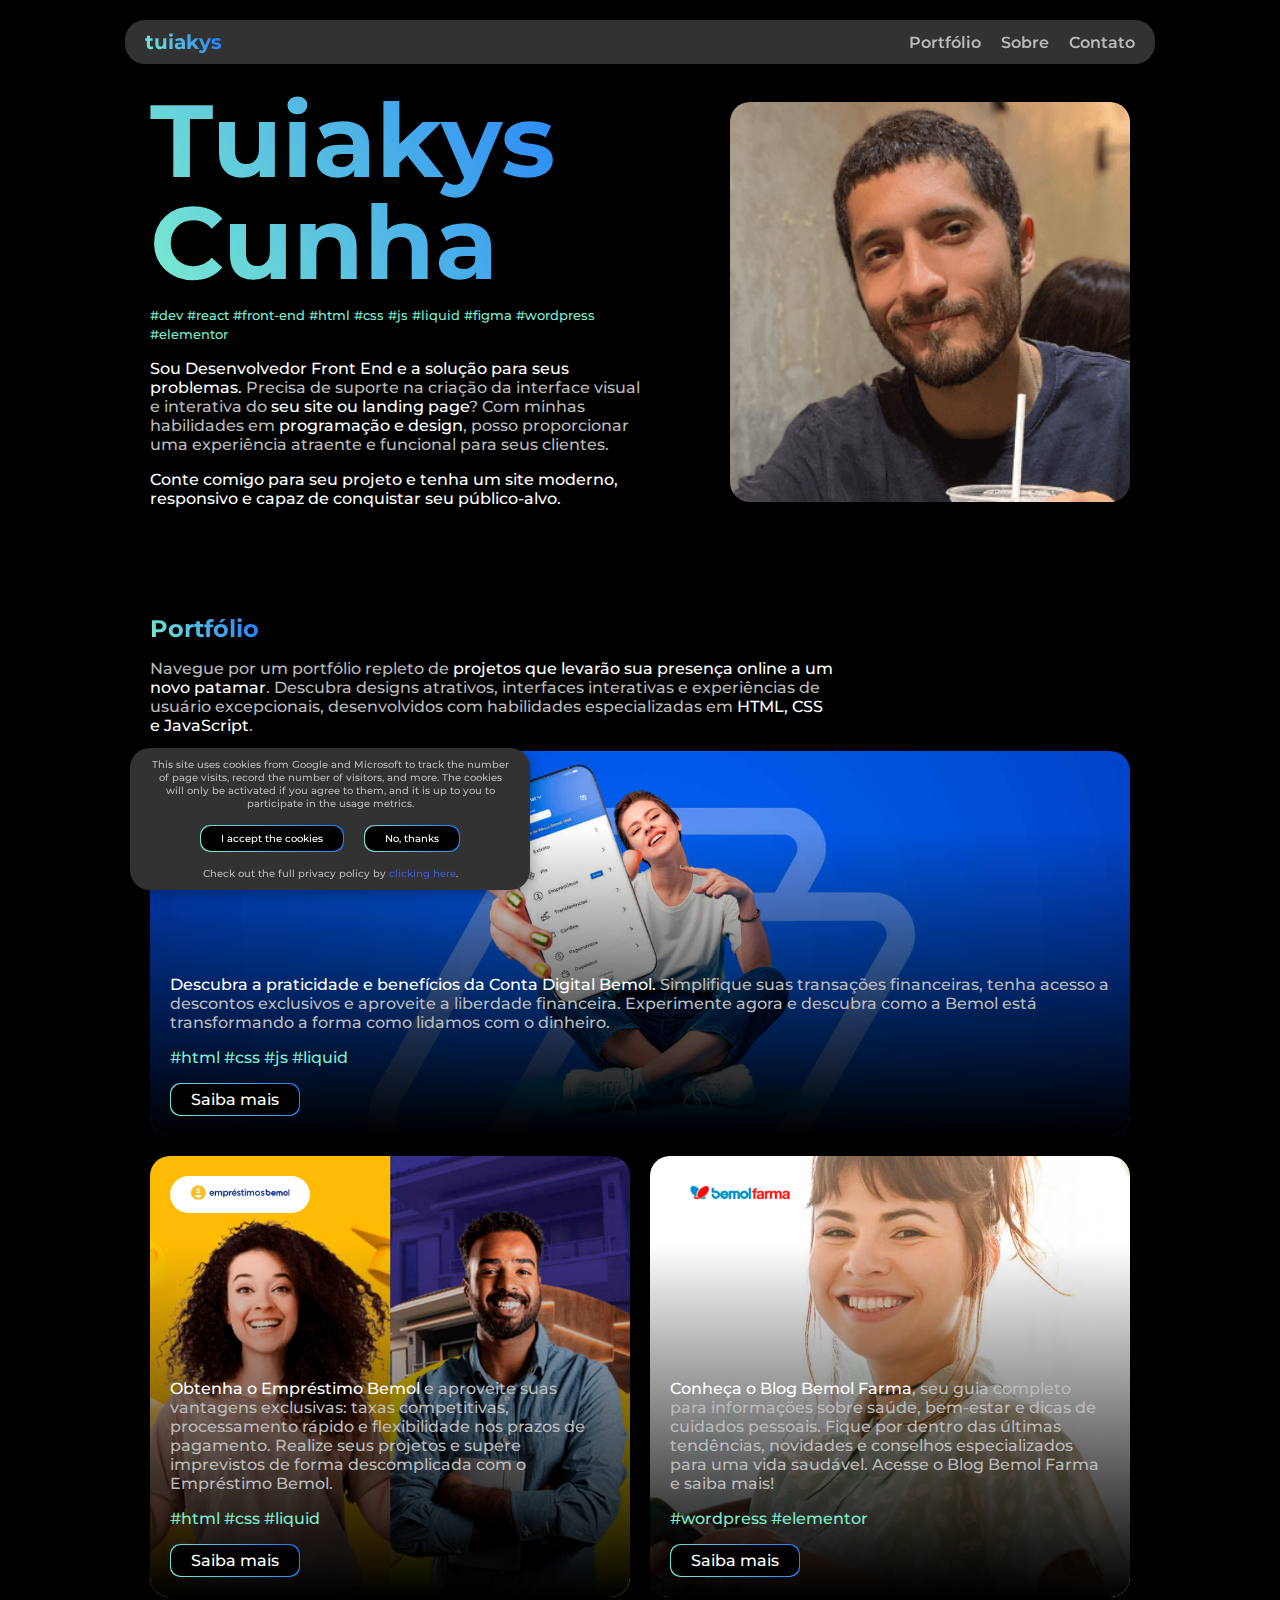
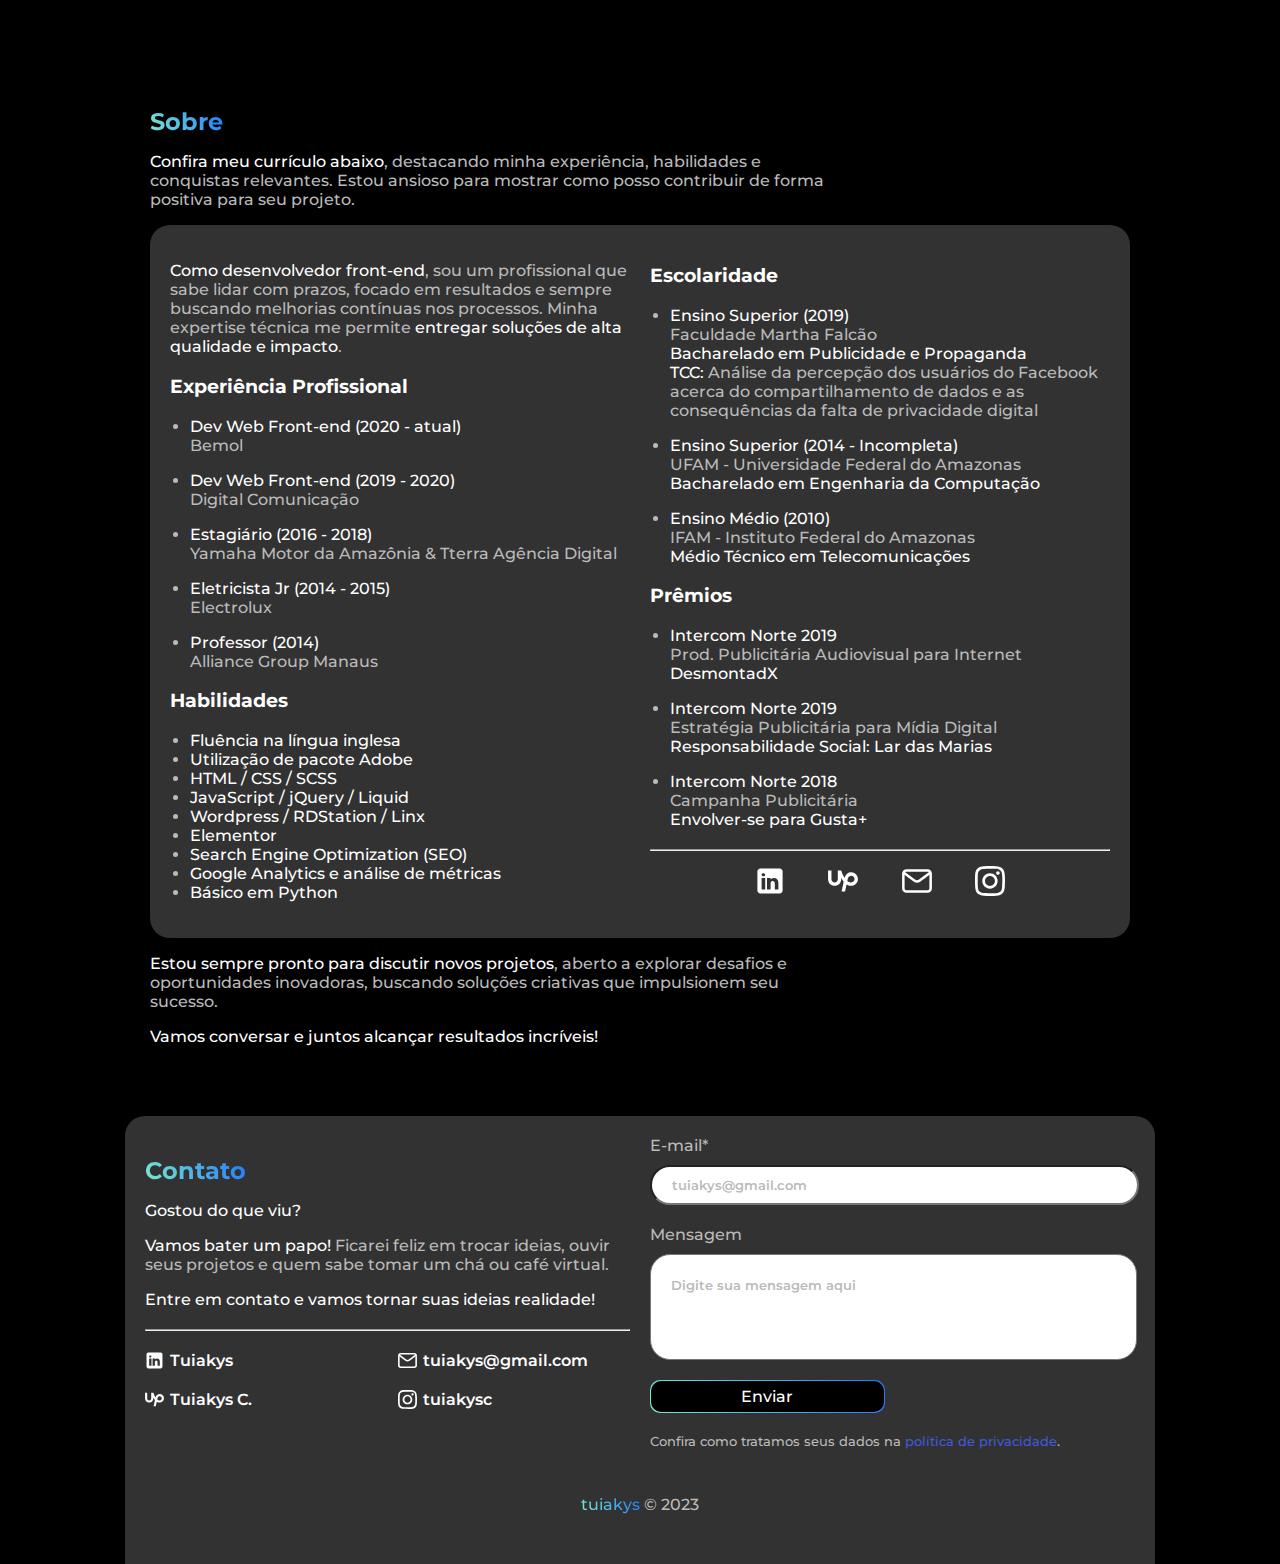
<file: index.html>
<!DOCTYPE html>
<html lang="pt-br">

    <head>
        <meta charset="UTF-8">
        <meta name="viewport" content="width=device-width, initial-scale=1.0">
        <link rel="icon" type="image/x-icon" href="./img/favicon-tc.ico">
        <title>Tuiakys Cunha | Home</title>
        <meta property="og:title" content="Tuiakys Cunha - Portfólio">
        <meta property="og:type" content="site">
        <meta property="og:description" content="Confira um pouco do meu trabalho como desenvolvedor front-end.">
        <link rel="stylesheet" href="./css/base.css">
        <link rel="stylesheet" href="./css/home.css">
        <script src="./js/gtm-setup.js"></script>
        <script src="./js/cookiesPopup.js" defer></script>
        <script src="./js/clearFormAndThanks.js"></script>
    </head>

    <body>
        <header>
            <nav>
                <a href="https://tuiakys.github.io/#">
                    <h1><span>tuiakys</span></h1>
                </a>
                <nav>
                    <ul>
                        <li><a href="https://tuiakys.github.io/#portfolio">Portfólio</a></li>
                        <li><a href="https://tuiakys.github.io/#about">Sobre</a></li>
                        <li><a href="#contact">Contato</a></li>
                    </ul>
                </nav>
                <div style="display: none;">
                    <img id="sunMode" src="./img/icon-sun.svg" alt="Clique para ativar o modo claro do site">
                    <img id="moonMode" class="currentMode" src="./img/icon-moon.svg"
                        alt="Clique para ativar o modo escuro do site">
                </div>
            </nav>
        </header>
        <main>
            <section id="hello">
                <div class="containerBio">
                    <article>
                        <h2>Tuiakys Cunha</h2>
                        <small class="texto-destaque">#dev #react #front-end #html #css #js #liquid #figma #wordpress
                            #elementor</small>
                        <p><strong>Sou Desenvolvedor Front End e a solução para seus problemas.</strong> Precisa de
                            suporte na criação da interface visual e interativa do <strong>seu site ou landing
                                page</strong>? Com minhas habilidades em <strong>programação e design</strong>, posso
                            proporcionar uma experiência atraente e funcional para seus clientes. </p>
                        <p><strong>Conte comigo para seu projeto e tenha um site moderno, responsivo e capaz de
                                conquistar seu público-alvo.</strong></p>
                    </article>
                    <img src="./img/img-destaque.png" alt="Uma foto minha sorrindo para a câmera">
                </div>
            </section>
            <section id="portfolio">
                <article>
                    <h2>Portfólio</h2>
                    <p>Navegue por um portfólio repleto de <strong>projetos que levarão sua presença online a um novo
                            patamar</strong>. Descubra designs atrativos, interfaces interativas e experiências de
                        usuário excepcionais, desenvolvidos com habilidades especializadas em <strong>HTML, CSS e
                            JavaScript</strong>. </p>
                </article>
                <div class="containerMainProjeto" id="contaBemol">
                    <div class="gradientEscuro">
                        <div class="marcaProjeto">
                            <img src="./img/logo-conta-bemol.png" alt="Logo da Conta Bemol">
                        </div>
                        <p>
                            <strong>Descubra a praticidade e benefícios da Conta Digital Bemol.</strong> Simplifique
                            suas transações financeiras, tenha acesso a descontos exclusivos e aproveite a liberdade
                            financeira. Experimente agora e descubra como a Bemol está transformando a forma como
                            lidamos com o dinheiro. </p>
                        <p class="texto-destaque">#html #css #js #liquid</p>
                        <a href="https://www.bemol.com.br/contabemol" target="_blank">
                            <div class="borderButtonGradient">
                                <div>
                                    <p>Saiba mais</p>
                                </div>
                            </div>
                        </a>
                    </div>
                </div>
                <div class="containerOutrosProjetos">
                    <div class="containerMainProjeto" id="emprestimosBemol">
                        <div class="gradientEscuro">
                            <div class="marcaProjeto">
                                <img src="./img/logo-emprestimos-bemol.jpg" alt="Logo da Emprestimos Bemol">
                            </div>
                            <p>
                                <strong>Obtenha o Empréstimo Bemol</strong> e aproveite suas vantagens exclusivas: taxas
                                competitivas, processamento rápido e flexibilidade nos prazos de pagamento. Realize seus
                                projetos e supere imprevistos de forma descomplicada com o Empréstimo Bemol. </p>
                            <p class="texto-destaque">#html #css #liquid</p>
                            <a href="https://www.bemol.com.br/emprestimos" target="_blank">
                                <div class="borderButtonGradient">
                                    <div>
                                        <p>Saiba mais</p>
                                    </div>
                                </div>
                            </a>
                        </div>
                    </div>
                    <div class="containerMainProjeto" id="blogBemolFarma">
                        <div class="gradientEscuro">
                            <div class="marcaProjeto">
                                <img src="./img/logo-bemol-farma.jpg" alt="Logo da Conta Bemol">
                            </div>
                            <p>
                                <strong>Conheça o Blog Bemol Farma</strong>, seu guia completo para informações sobre
                                saúde, bem-estar e dicas de cuidados pessoais. Fique por dentro das últimas tendências,
                                novidades e conselhos especializados para uma vida saudável. Acesse o Blog Bemol Farma e
                                saiba mais!</p>
                            <p class="texto-destaque">#wordpress #elementor</p>
                            <a href="https://blog.bemolfarma.com.br/" target="_blank">
                                <div class="borderButtonGradient">
                                    <div>
                                        <p>Saiba mais</p>
                                    </div>
                                </div>
                            </a>
                        </div>
                    </div>
                </div>
                <div class="containerElementor" style="display: none;">
                    <div class="elementorWordPress">
                        <img src="./img/logo-elementor.svg" alt="Logo do Plugin Elementor">
                        <p>+</p>
                        <img src="./img/logo-wordpress.svg" alt="Logo do WordPress">
                    </div>
                    <article>
                        <p>Confira páginas criadas utilizando apenas o <strong>Elementor + WordPress</strong>,
                            apresentando <strong>designs únicos e envolventes</strong>. Explore o potencial dessa
                            poderosa combinação e descubra como posso transformar suas ideias em experiências digitais
                            impressionantes.</p>
                    </article>
                    <a href="/elementor">
                        <p>Confira aqui</p>
                    </a>
                </div>
            </section>
            <section id="about">
                <article>
                    <h2>Sobre</h2>
                    <p><strong>Confira meu currículo abaixo</strong>, destacando minha experiência, habilidades e
                        conquistas relevantes. Estou ansioso para mostrar como posso contribuir de forma positiva para
                        seu projeto. </p>
                </article>
                <div class="containerInformacoes">
                    <div>
                        <p><strong>Como desenvolvedor front-end</strong>, sou um profissional que sabe lidar com prazos,
                            focado em resultados e sempre buscando melhorias contínuas nos processos. Minha expertise
                            técnica me permite <strong>entregar soluções de alta qualidade e impacto</strong>.</p>
                        <h3>Experiência Profissional</h3>
                        <ul>
                            <li>
                                <p><strong>Dev Web Front-end (2020 - atual)</strong><br>Bemol</p>
                            </li>
                            <li>
                                <p><strong>Dev Web Front-end (2019 - 2020)</strong><br>Digital Comunicação</p>
                            </li>
                            <li>
                                <p><strong>Estagiário (2016 - 2018)</strong><br>Yamaha Motor da Amazônia &amp; Tterra
                                    Agência Digital</p>
                            </li>
                            <li>
                                <p><strong>Eletricista Jr (2014 - 2015)</strong><br>Electrolux</p>
                            </li>
                            <li>
                                <p><strong>Professor (2014)</strong><br>Alliance Group Manaus</p>
                            </li>
                        </ul>
                        <h3>Habilidades</h3>
                        <ul>
                            <li><strong>Fluência na língua inglesa</strong></li>
                            <li><strong>Utilização de pacote Adobe</strong></li>
                            <li><strong>HTML / CSS / SCSS</strong></li>
                            <li><strong>JavaScript / jQuery / Liquid</strong></li>
                            <li><strong>Wordpress / RDStation / Linx</strong></li>
                            <li><strong>Elementor</strong></li>
                            <li><strong>Search Engine Optimization (SEO)</strong></li>
                            <li><strong>Google Analytics e análise de métricas</strong></li>
                            <li><strong>Básico em Python</strong></li>
                        </ul>
                    </div>
                    <div>
                        <h3>Escolaridade</h3>
                        <ul>
                            <li>
                                <p>
                                    <strong>Ensino Superior (2019)</strong><br> Faculdade Martha Falcão<br>
                                    <strong>Bacharelado em Publicidade e Propaganda</strong><br>
                                    <strong>TCC:</strong> Análise da percepção dos usuários do Facebook acerca do
                                    compartilhamento de dados e as consequências da falta de privacidade digital </p>
                            </li>
                            <li>
                                <p>
                                    <strong>Ensino Superior (2014 - Incompleta)</strong><br> UFAM - Universidade Federal
                                    do Amazonas<br> <strong>Bacharelado em Engenharia da Computação</strong> </p>
                            </li>
                            <li>
                                <p>
                                    <strong>Ensino Médio (2010)</strong><br> IFAM - Instituto Federal do Amazonas<br>
                                    <strong>Médio Técnico em Telecomunicações</strong> </p>
                            </li>
                        </ul>
                        <h3>Prêmios</h3>
                        <ul>
                            <li>
                                <p>
                                    <strong>Intercom Norte 2019</strong><br> Prod. Publicitária Audiovisual para
                                    Internet<br>
                                    <strong>DesmontadX</strong>
                                </p>
                            </li>
                            <li>
                                <p>
                                    <strong>Intercom Norte 2019</strong><br> Estratégia Publicitária para Mídia
                                    Digital<br>
                                    <strong>Responsabilidade Social: Lar das Marias</strong>
                                </p>
                            </li>
                            <li>
                                <p>
                                    <strong>Intercom Norte 2018</strong><br> Campanha Publicitária<br>
                                    <strong>Envolver-se para Gusta+</strong>
                                </p>
                            </li>
                        </ul>
                        <hr>
                        <div class="containerSocial">
                            <a href="https://www.linkedin.com/in/tuiakys/" target="_blank" rel="noopener noreferrer"
                                class="icon-linkedin" title="Link LinkedIn"></a>
                            <a href="https://www.upwork.com/freelancers/~01e1e9bf94cf20c35f" target="_blank"
                                rel="noopener noreferrer" class="icon-upwork" title="Link UpWork"></a>
                            <a href="mailto:tuiakys@gmail.com" target="_blank" rel="noopener noreferrer"
                                class="icon-email" title="Link para envio de e-mail"></a>
                            <a href="https://www.instagram.com/tuiakysc/" target="_blank" rel="noopener noreferrer"
                                class="icon-instagram" title="Link Instagram"></a>
                        </div>
                    </div>
                </div>
                <article>
                    <p><strong>Estou sempre pronto para discutir novos projetos</strong>, aberto a explorar desafios e
                        oportunidades inovadoras, buscando soluções criativas que impulsionem seu sucesso.</p>
                    <p><strong>Vamos conversar e juntos alcançar resultados incríveis!</strong></p>
                </article>
            </section>
        </main>
        <footer id="contact">
            <div>
                <article>
                    <h2>Contato</h2>
                    <p><strong>Gostou do que viu?</strong></p>
                    <p><strong>Vamos bater um papo!</strong> Ficarei feliz em trocar ideias, ouvir seus projetos e quem
                        sabe tomar um chá ou café virtual. </p>
                    <p><strong>Entre em contato e vamos tornar suas ideias realidade!</strong></p>
                </article>
                <hr>
                <div class="containerSocial">
                    <div>
                        <a href="https://www.linkedin.com/in/tuiakys/" target="_blank" rel="noopener noreferrer"
                            class="icon-linkedin" title="Link LinkedIn">Tuiakys</a>
                        <a href="https://www.upwork.com/freelancers/~01e1e9bf94cf20c35f" target="_blank"
                            rel="noopener noreferrer" class="icon-upwork" title="Link UpWork">Tuiakys C.</a>
                    </div>
                    <div>
                        <a href="mailto:tuiakys@gmail.com" target="_blank" rel="noopener noreferrer" class="icon-email"
                            title="Link E-mail">tuiakys@gmail.com</a>
                        <a href="https://www.instagram.com/tuiakysc/" target="_blank" rel="noopener noreferrer"
                            class="icon-instagram" title="Link Instagram">tuiakysc</a>
                    </div>
                </div>
            </div>
            <div>
                <form
                    action="https://docs.google.com/forms/u/0/d/e/1FAIpQLSfRZX0ypAi4vlwnHXS4TnO5-2xkRYdw-doD2JNFKh5JSRES3A/formResponse"
                    method="post" target="noRedirectFrame" id="formContato" onsubmit="return clearFormAndThanks();">
                    <iframe name="noRedirectFrame" id="noRedirectFrame" style="display: none;"></iframe>
                    <label for="formEmail">E-mail*</label>
                    <input type="email" name="entry.1570356050" id="formEmail" placeholder="tuiakys@gmail.com" required>
                    <label for="formText">Mensagem</label>
                    <textarea name="entry.193375948" id="formText" rows="3"
                        placeholder="Digite sua mensagem aqui"></textarea>
                    <div class="buttonGradientSubmit">
                        <button type="submit">Enviar</button>
                    </div>
                </form>
                <small>Confira como tratamos seus dados na <a
                        href="https://tuiakys.github.io/privacy-policy.html">política de privacidade</a>.</small>
                <h3 id="hiddenMessage">Obrigado pela mensagem!<br>Em breve entrarei em contato.</h3>
            </div>
            <p><span class="textGradient">tuiakys</span> © 2023</p>
        </footer>
    </body>

</html>
</file>
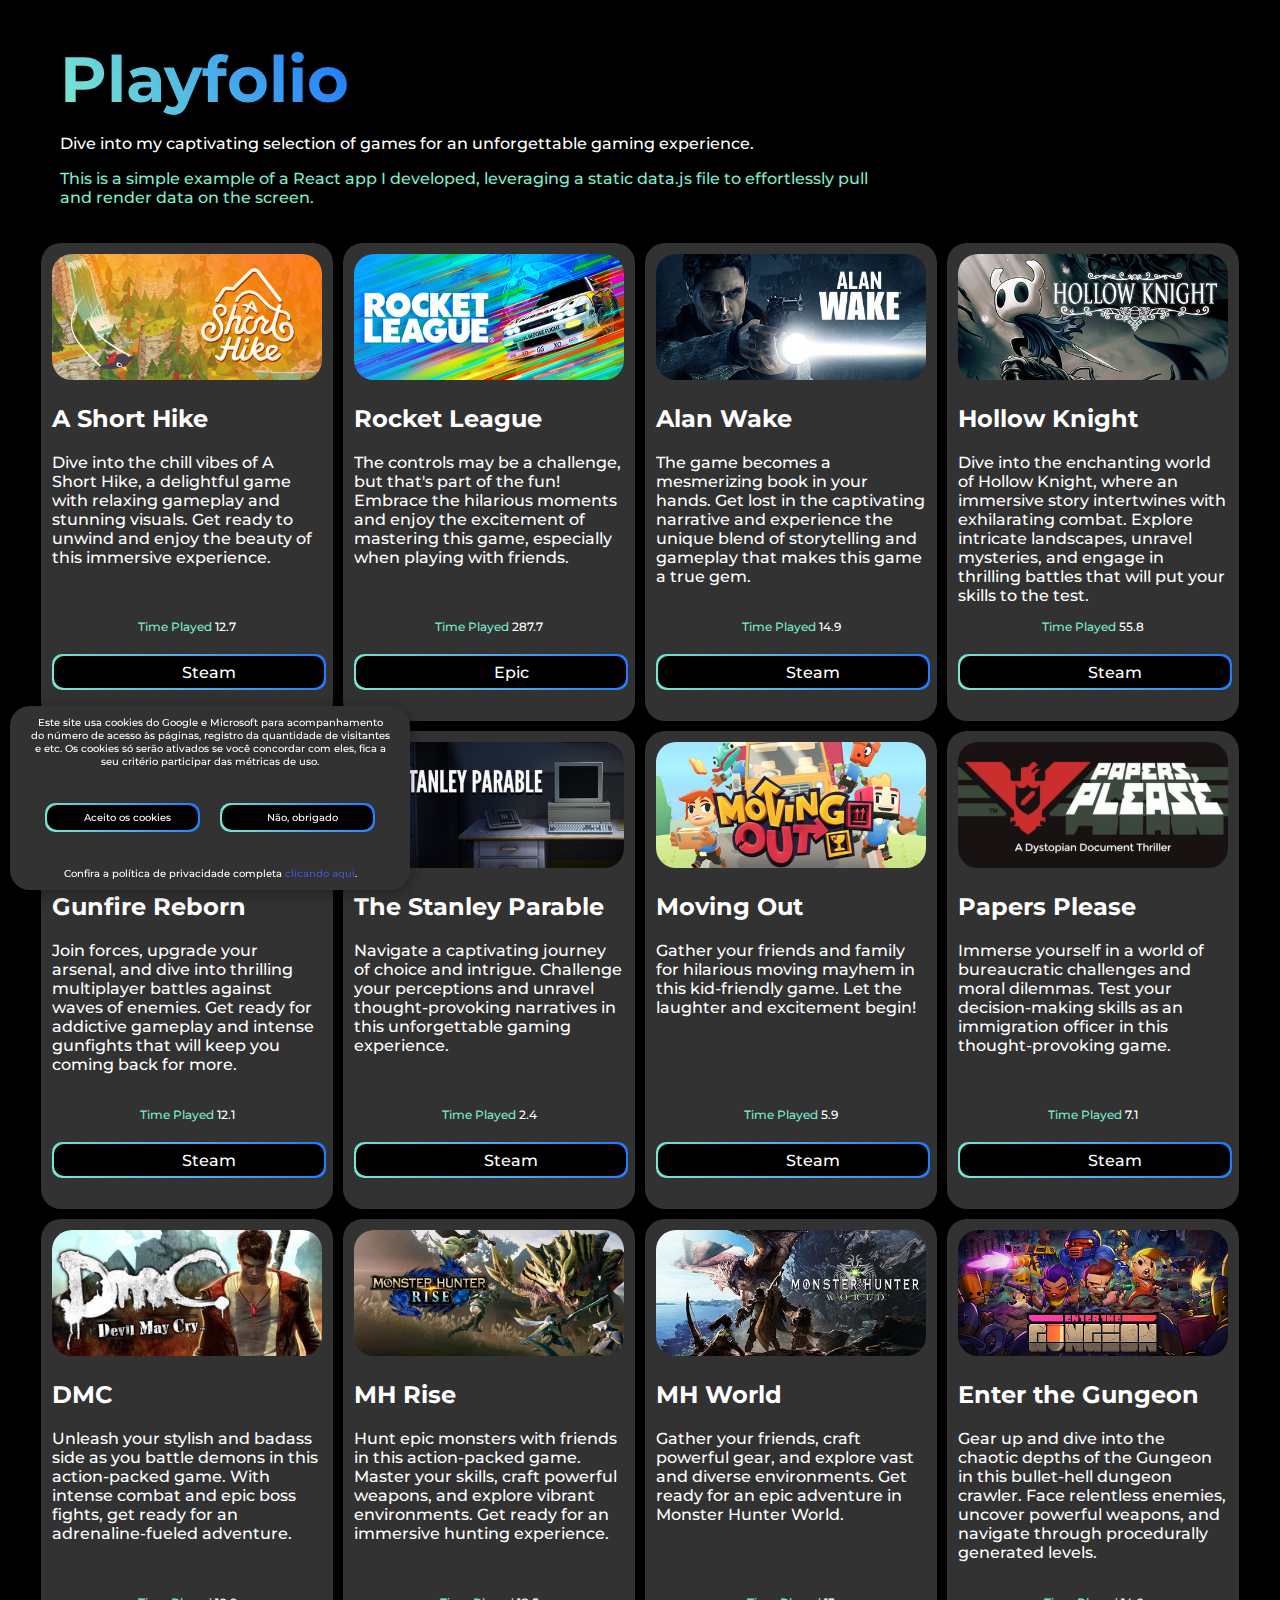
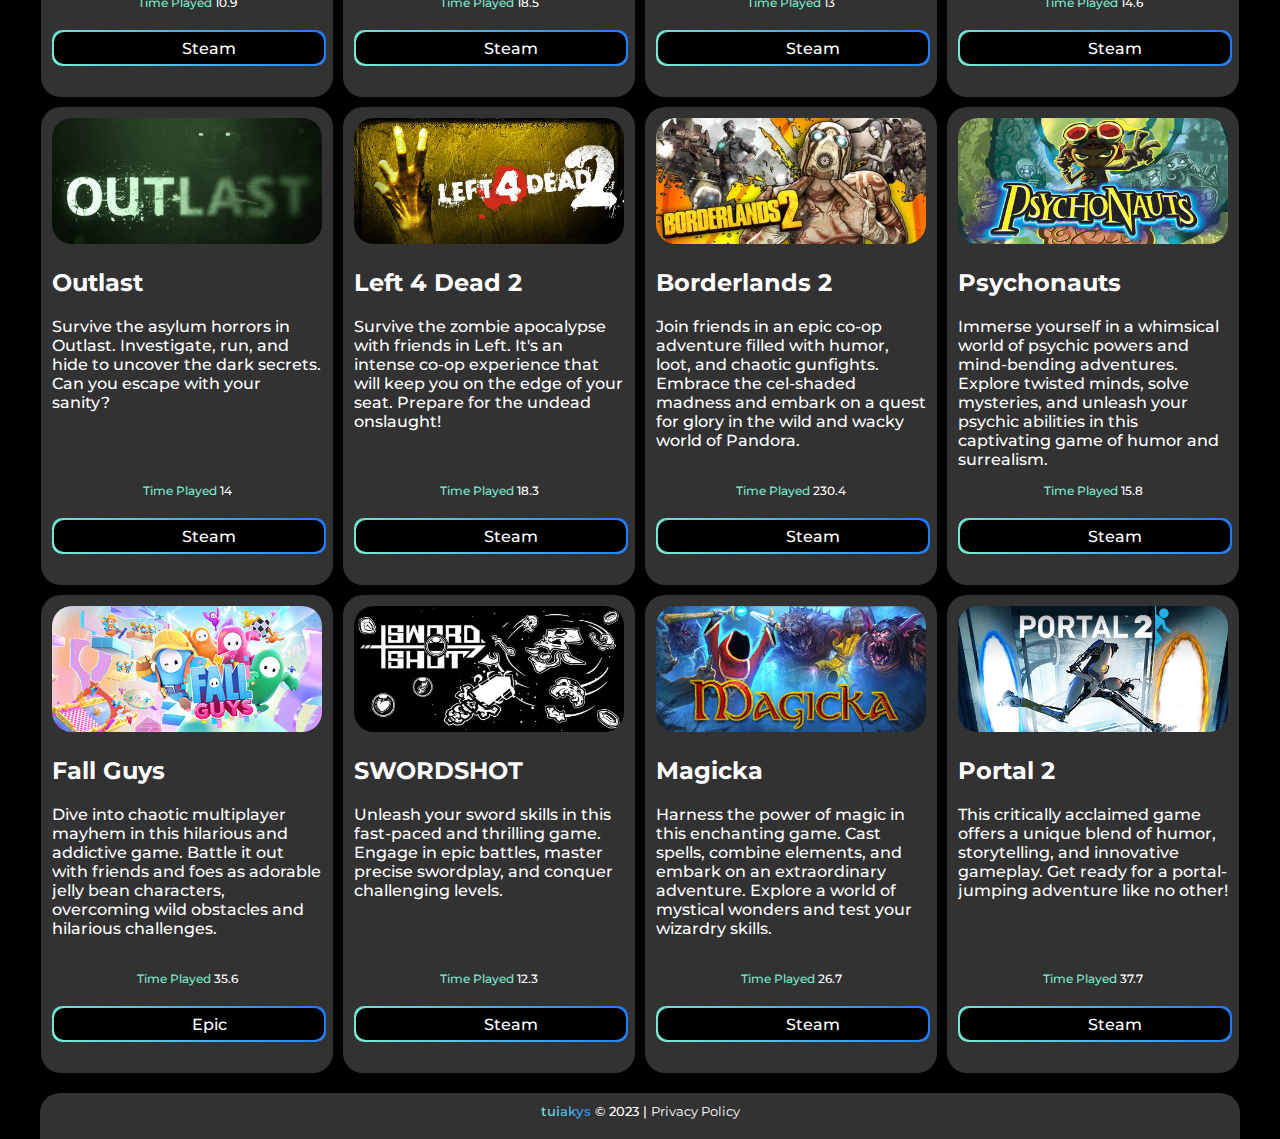
<file: playfolio/index.html>
<!doctype html><html lang="pt-br"><head><meta charset="utf-8"/><link rel="icon" href="/playfolio/favicon-tc.ico"/><meta name="viewport" content="width=device-width,initial-scale=1"/><meta name="theme-color" content="#000"/><meta name="description" content="Discover Playfolio, my captivating React app showcasing a part of my gaming history."/><link rel="apple-touch-icon" href="/playfolio/favicon-tc-192.png"/><link rel="manifest" href="/playfolio/manifest.json"/><title>Tuiakys Cunha | Playfolio</title><script src="/playfolio/gtm-setup.js"></script><script src="/playfolio/cookiesPopup.js" defer="defer"></script><script defer="defer" src="/playfolio/static/js/main.97a8eacc.js"></script><link href="/playfolio/static/css/main.c6fdf13d.css" rel="stylesheet"></head><body><noscript>Poh... Pra rodar esse app você precisa ativar o JavaScript. É tipo o tempero secreto que deixa tudo funcionando por aqui!</noscript><div id="root"></div></body></html>
</file>
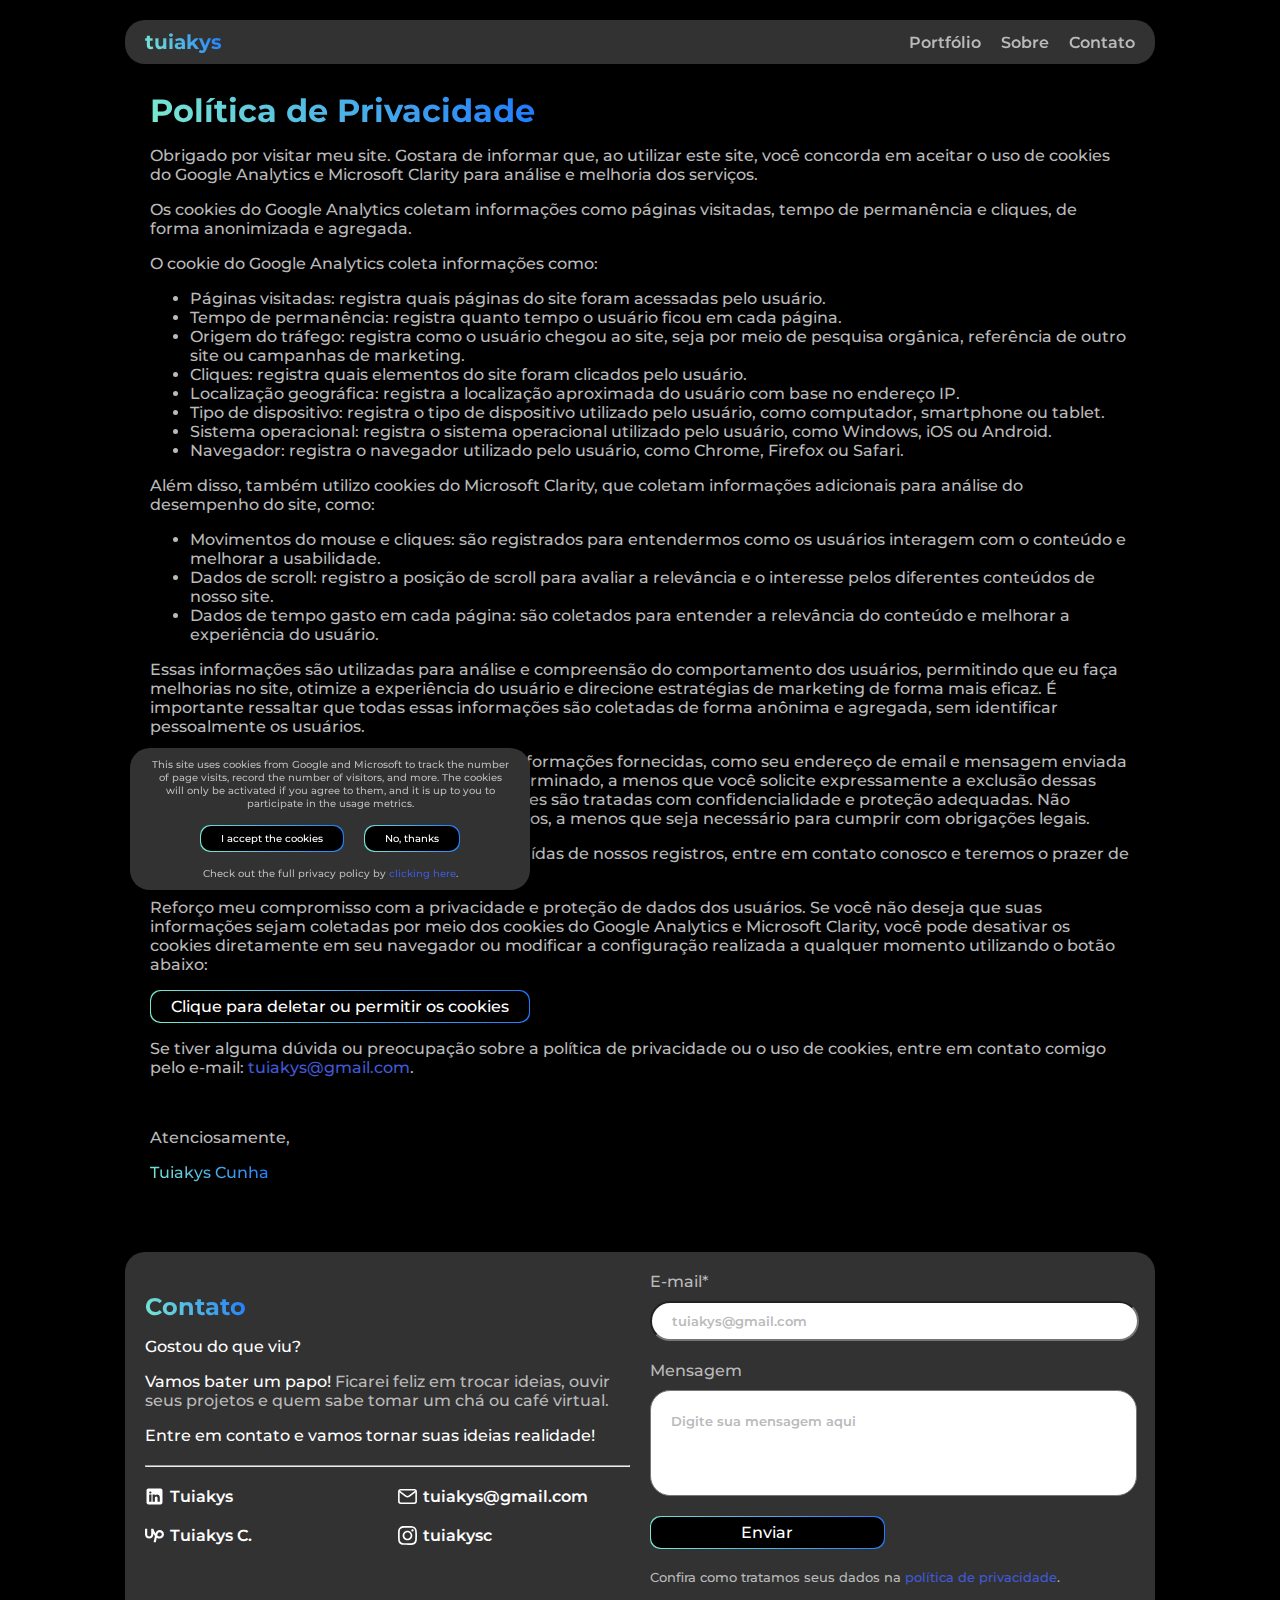
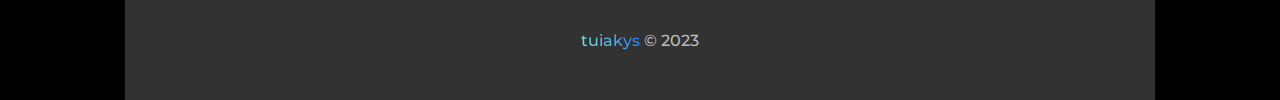
<file: privacy-policy.html>
<!DOCTYPE html>
<html lang="pt-br">

    <head>
        <meta charset="UTF-8">
        <meta name="viewport" content="width=device-width, initial-scale=1.0">
        <link rel="icon" type="image/x-icon" href="./img/favicon-tc.ico">
        <title>Tuiakys Cunha | Política de Privacidade</title>
        <meta property="og:title" content="Tuiakys Cunha - Política de Privacidade">
        <meta property="og:type" content="site">
        <meta property="og:description"
            content="Política de Privacidade detalhada sobre como trato e armazeno seus dados.">
        <link rel="stylesheet" href="./css/base.css">
        <link rel="stylesheet" href="./css/privacy.css">
        <script src="./js/gtm-setup.js"></script>
        <script src="./js/cookiesPopup.js" defer></script>
    </head>

    <body>
        <header>
            <nav>
                <a href="https://tuiakys.github.io/#">
                    <h1><span>tuiakys</span></h1>
                </a>
                <nav>
                    <ul>
                        <li><a href="https://tuiakys.github.io/#portfolio">Portfólio</a></li>
                        <li><a href="https://tuiakys.github.io/#about">Sobre</a></li>
                        <li><a href="#contact">Contato</a></li>
                    </ul>
                </nav>
                <div style="display: none;">
                    <img id="sunMode" src="./img/icon-sun.svg" alt="Clique para ativar o modo claro do site">
                    <img id="moonMode" class="currentMode" src="./img/icon-moon.svg"
                        alt="Clique para ativar o modo escuro do site">
                </div>
            </nav>
        </header>
        <main>
            <section>
                <article>
                    <h1>Política de Privacidade</h1>
                    <p>Obrigado por visitar meu site. Gostara de informar que, ao utilizar este site, você concorda em
                        aceitar o uso de cookies do Google Analytics e Microsoft Clarity para análise e melhoria dos
                        serviços.</p>
                    <p> Os cookies do Google Analytics coletam informações como páginas visitadas, tempo de permanência
                        e cliques, de forma anonimizada e agregada.</p>
                    <p>O cookie do Google Analytics coleta informações como:</p>
                    <ul>
                        <li>Páginas visitadas: registra quais páginas do site foram acessadas pelo usuário.</li>
                        <li>Tempo de permanência: registra quanto tempo o usuário ficou em cada página.</li>
                        <li>Origem do tráfego: registra como o usuário chegou ao site, seja por meio de pesquisa
                            orgânica, referência de outro site ou campanhas de marketing.</li>
                        <li>Cliques: registra quais elementos do site foram clicados pelo usuário.</li>
                        <li>Localização geográfica: registra a localização aproximada do usuário com base no endereço
                            IP. </li>
                        <li>Tipo de dispositivo: registra o tipo de dispositivo utilizado pelo usuário, como computador,
                            smartphone ou tablet.</li>
                        <li>Sistema operacional: registra o sistema operacional utilizado pelo usuário, como Windows,
                            iOS ou Android.</li>
                        <li>Navegador: registra o navegador utilizado pelo usuário, como Chrome, Firefox ou Safari.</li>
                    </ul>
                    <p>Além disso, também utilizo cookies do Microsoft Clarity, que coletam informações adicionais para
                        análise do desempenho do site, como:</p>
                    <ul>
                        <li>Movimentos do mouse e cliques: são registrados para entendermos como os usuários interagem
                            com o conteúdo e melhorar a usabilidade.</li>
                        <li>Dados de scroll: registro a posição de scroll para avaliar a relevância e o interesse pelos
                            diferentes conteúdos de nosso site.</li>
                        <li>Dados de tempo gasto em cada página: são coletados para entender a relevância do conteúdo e
                            melhorar a experiência do usuário.</li>
                    </ul>
                    <p>Essas informações são utilizadas para análise e compreensão do comportamento dos usuários,
                        permitindo que eu faça melhorias no site, otimize a experiência do usuário e direcione
                        estratégias de marketing de forma mais eficaz. É importante ressaltar que todas essas
                        informações são coletadas de forma anônima e agregada, sem identificar pessoalmente os usuários.
                    </p>
                    <p>Informamos também que armazenamos as informações fornecidas, como seu endereço de email e
                        mensagem enviada por meio do formulário, por um período indeterminado, a menos que você solicite
                        expressamente a exclusão dessas informações. Ressaltamos que suas informações são tratadas com
                        confidencialidade e proteção adequadas. Não compartilhamos suas informações com terceiros, a
                        menos que seja necessário para cumprir com obrigações legais.</p>
                    <p>Caso deseje que suas informações sejam excluídas de nossos registros, entre em contato conosco e
                        teremos o prazer de atender sua solicitação.</p>
                    <p>Reforço meu compromisso com a privacidade e proteção de dados dos usuários. Se você não deseja
                        que suas informações sejam coletadas por meio dos cookies do Google Analytics e Microsoft
                        Clarity, você pode desativar os cookies diretamente em seu navegador ou modificar a configuração
                        realizada a qualquer momento utilizando o botão abaixo: </p>
                    <div class="borderButtonGradient" id="restartCookies">
                        <div>
                            <p>Clique para deletar ou permitir os cookies</p>
                        </div>
                    </div>
                    <p> Se tiver alguma dúvida ou preocupação sobre a política de privacidade ou o uso de cookies, entre
                        em contato comigo pelo e-mail: <a href="mailto:tuiakys@gmail.com">tuiakys@gmail.com</a>.</p>
                    <br>
                    <p>Atenciosamente,</p>
                    <p class="textGradient">Tuiakys Cunha</p>
                </article>
            </section>
        </main>
        <footer id="contact">
            <div>
                <article>
                    <h2>Contato</h2>
                    <p><strong>Gostou do que viu?</strong></p>
                    <p><strong>Vamos bater um papo!</strong> Ficarei feliz em trocar ideias, ouvir seus projetos e quem
                        sabe tomar um chá ou café virtual. </p>
                    <p><strong>Entre em contato e vamos tornar suas ideias realidade!</strong></p>
                </article>
                <hr>
                <div class="containerSocial">
                    <div>
                        <a href="https://www.linkedin.com/in/tuiakys/" target="_blank" rel="noopener noreferrer"
                            class="icon-linkedin" title="Link LinkedIn">Tuiakys</a>
                        <a href="https://www.upwork.com/freelancers/~01e1e9bf94cf20c35f" target="_blank"
                            rel="noopener noreferrer" class="icon-upwork" title="Link UpWork">Tuiakys C.</a>
                    </div>
                    <div>
                        <a href="mailto:tuiakys@gmail.com" target="_blank" rel="noopener noreferrer" class="icon-email"
                            title="Link E-mail">tuiakys@gmail.com</a>
                        <a href="https://www.instagram.com/tuiakysc/" target="_blank" rel="noopener noreferrer"
                            class="icon-instagram" title="Link Instagram">tuiakysc</a>
                    </div>
                </div>
            </div>
            <div>
                <form
                    action="https://docs.google.com/forms/u/0/d/e/1FAIpQLSfRZX0ypAi4vlwnHXS4TnO5-2xkRYdw-doD2JNFKh5JSRES3A/formResponse"
                    method="post" target="noRedirectFrame" id="formContato" onsubmit="return clearFormAndThanks();">
                    <iframe name="noRedirectFrame" id="noRedirectFrame" style="display: none;"></iframe>
                    <label for="formEmail">E-mail*</label>
                    <input type="email" name="entry.1570356050" id="formEmail" placeholder="tuiakys@gmail.com" required>
                    <label for="formText">Mensagem</label>
                    <textarea name="entry.193375948" id="formText" rows="3"
                        placeholder="Digite sua mensagem aqui"></textarea>
                    <div class="buttonGradientSubmit">
                        <button type="submit">Enviar</button>
                    </div>
                </form>
                <small>Confira como tratamos seus dados na <a
                        href="https://tuiakys.github.io/privacy-policy.html">política de privacidade</a>.</small>
                <h3 id="hiddenMessage">Obrigado pela mensagem!<br>Em breve entrarei em contato.</h3>
            </div>
            <p><span class="textGradient">tuiakys</span> © 2023</p>
        </footer>
    </body>

</html>
</file>
<file: css/base.css>
@import url('https://fonts.googleapis.com/css2?family=Montserrat:wght@100;400;500;600;800&display=swap');

:root {
    --softText: #bababa;
    --strongText: #fff;
}

body {
    background-color: var(--softText);
}

html {
    scroll-behavior: smooth;
}

body {
    font-family: 'Montserrat', sans-serif;
    background-color: #000;
    color: var(--softText);
    font-weight: 500;
    margin: 0px;
    width: 1040px;
    max-width: 100%;
    margin: auto;
}

nav {
    display: contents;
}

main {
    margin: 0px 20px;
}

section {
    padding-top: 70px;
}

h1,
h2 {
    display: inline-block;
    background: rgb(123, 235, 207);
    background: linear-gradient(60deg, rgba(123, 235, 207, 1) 0%, rgba(30, 120, 255, 1) 100%);
    background-clip: text;
    -webkit-background-clip: text;
    -webkit-text-fill-color: transparent;
    margin-bottom: 0px;
}

h3 {
    color: #FFF;
}

img {
    user-drag: none;
    -webkit-user-drag: none;
    -khtml-user-drag: none;
    -moz-user-drag: none;
    -o-user-drag: none;
}

b,
strong {
    color: #FFF;
    font-weight: 500;
}

.borderButtonGradient {
    display: inline-block;
    background: rgb(123, 235, 207);
    background: linear-gradient(60deg, rgba(123, 235, 207, 1) 0%, rgba(30, 120, 255, 1) 100%);
    border-radius: 10px;
    padding: 1px;
    width: fit-content;
    transition: all .2s ease-in-out;
}

.borderButtonGradient:hover {
    transform: translate(0px, -3px);
    display: block;
    transition: all .2s ease-in-out;
}

.borderButtonGradient div {
    background-color: #000;
    color: #FFF;
    border-radius: 10px;
    padding: 6px 20px;
    border: none;
    cursor: pointer;
}

.borderButtonGradient div p {
    margin: 0px;
}

.buttonGradientSubmit {
    display: inline-block;
    background: rgb(123, 235, 207);
    background: linear-gradient(60deg, rgba(123, 235, 207, 1) 0%, rgba(30, 120, 255, 1) 100%);
    border-radius: 10px;
    padding: 1px;
    width: fit-content;
    transition: all .2s ease-in-out;
}

.buttonGradientSubmit:hover {
    transform: translate(0px, -3px);
    display: block;
    transition: all .2s ease-in-out;
}

.buttonGradientSubmit button {
    background-color: #000;
    color: #FFF;
    border-radius: 10px;
    padding: 6px 20px;
    border: none;
    cursor: pointer;
    width: 100%;
    font-size: 16px;
    font-family: 'Montserrat', sans-serif;
    font-weight: 500;
}

.textGradient {
    display: inline-block;
    background: rgb(123, 235, 207);
    background: linear-gradient(60deg, rgba(123, 235, 207, 1) 0%, rgba(30, 120, 255, 1) 100%);
    background-clip: text;
    -webkit-background-clip: text;
    -webkit-text-fill-color: transparent;
    margin: 0px;
}

main .texto-destaque {
    color: #7bebcf;
}

main .texto-link {
    color: #1e78ff;
}

main section {
    width: 1000px;
    max-width: 98%;
    margin: auto;
}

a {
    text-decoration: none;
    color: #4059D7;
}

header {
    display: flex;
    background-color: #323232;
    justify-content: space-between;
    align-items: center;
    border-radius: 20px;
    width: 990px;
    max-width: calc(100% - 50px);
    margin: auto 5px;
    position: fixed;
    padding: 10px 20px;
    top: 20px;
    box-shadow: 0px 3px 15px 0px #0000005c;
    z-index: 1;
}

header h1 {
    font-size: 20px;
    display: inline-block;
    background: rgb(123, 235, 207);
    background: linear-gradient(60deg, rgba(123, 235, 207, 1) 0%, rgba(30, 120, 255, 1) 100%);
    background-clip: text;
    -webkit-background-clip: text;
    -webkit-text-fill-color: transparent;
    margin: 0px;
}

header nav ul {
    display: flex;
    gap: 20px;
    list-style-type: none;
    margin: 0px;
    padding: 0px;
}

header nav ul li {
    color: var(--softText);
    font-weight: 600;
}

header nav ul li a {
    text-decoration: none;
    color: unset;
    display: block;
    transition: all .2s ease-in-out;
}

header nav ul li a:hover {
    background: linear-gradient(60deg, rgba(123, 235, 207, 1) 0%, rgba(30, 120, 255, 1) 100%);
    background-clip: text;
    -webkit-background-clip: text;
    -webkit-text-fill-color: transparent;
    transform: translate(0px, -3px);
    display: block;
    transition: all .2s ease-in-out;
}

header div img {
    width: 20px;
    padding: 5px;
    background: var(--softText);
    filter: invert(91%) sepia(0%) saturate(1049%) hue-rotate(163deg) brightness(85%) contrast(83%);
    border-radius: 50%;
    cursor: pointer;
    transition: all .2s ease-in-out;
}

header div img:hover {
    filter: none;
    transition: all .2s ease-in-out;
}

header div img.currentMode {
    filter: none;
    transition: all .2s ease-in-out;
}

footer#contact {
    background-color: #323232;
    padding: 20px;
    width: 1000px;
    max-width: calc(100% - 50px);
    display: flex;
    gap: 20px;
    flex-wrap: wrap;
    border-radius: 20px 20px 0px 0px;
    padding-bottom: 50px;
    margin: auto;
    margin-top: 70px;
    justify-content: center;
}

footer#contact div {
    width: calc(50% - 10px);
}

footer#contact div:nth-child(2) {
    align-self: center;
}

footer#contact label {
    display: block;
    margin-bottom: 10px;
}

footer#contact input {
    margin-bottom: 20px;
    width: calc(100% - 40px);
    border-radius: 20px;
    padding: 10px 20px;
    font-family: 'Montserrat', sans-serif;
    color: #000;
    font-weight: 600;
}

footer#contact input:focus,
footer#contact textarea:focus {
    outline: none !important;
}

footer#contact input::placeholder {
    color: #bababa;
}

footer#contact textarea {
    display: block;
    width: calc(100% - 40px);
    border-radius: 20px;
    padding: 20px;
    font-family: 'Montserrat', sans-serif;
    margin-bottom: 20px;
    font-weight: 600;
    resize: none;
    line-height: 1.6;
}

footer#contact textarea::placeholder {
    color: #bababa;
}

footer#contact p:last-of-type {
    margin: auto;
}

footer#contact #hiddenMessage {
    display: block;
    text-align: center;
    visibility: hidden;
    margin: 0px;
    margin-bottom: -20px;
    opacity: 0;
    transition: all .3s ease-in-out;
}

footer#contact #hiddenMessage.displayMessage {
    margin-bottom: 0px;
    margin-top: 10px;
    visibility: visible;
    text-align: center;
    margin: auto;
    opacity: 1;
    padding-bottom: 30px;
    transition: all .3s ease-in-out;
}

footer#contact .hiddenForm {
    height: 1px;
    opacity: 0;
    overflow: hidden;
    transition: all .3s ease-in-out;
}

hr {
    margin: 20px 0px 0px;
}

.containerSocial {
    display: flex;
    flex-wrap: nowrap;
    justify-content: space-between;
    align-items: center;
    align-content: center;
    width: 100% !important;
    margin-bottom: 20px;
}

.containerSocial a {
    text-decoration: none;
    color: #FFF;
    display: block;
    font-weight: 600;
    margin: 20px 0px;
}

.icon-linkedin::before {
    content: '';
    background: url(../img/icon-linkedin.svg) left center no-repeat;
    background-size: contain;
    padding-left: 25px;
    filter: invert(1);
}

.icon-upwork::before {
    content: '';
    background: url(../img/icon-upwork.svg) left center no-repeat;
    background-size: contain;
    padding-left: 25px;
    filter: invert(1);
}

.icon-email::before {
    content: '';
    background: url(../img/icon-email.svg) left center no-repeat;
    background-size: contain;
    padding-left: 25px;
    filter: invert(1);
}

.icon-instagram::before {
    content: '';
    background: url(../img/icon-instagram.svg) left center no-repeat;
    background-size: contain;
    padding-left: 25px;
    filter: invert(1);
}

footer#contact small {
    display: block;
    margin-top: 20px;
}

@media only screen and (max-width: 700px) {
    main {
        margin: 0px 20px;
    }

    main article {
        width: auto !important;
    }

    header h1 span {
        display: none;
    }

    header h1::before {
        content: 'tuiakys';
    }

    footer#contact div {
        width: 100%;
    }

    footer#contact small {
        text-align: center;
    }
}

@media only screen and (max-width: 450px) {
    header nav ul {
        gap: 10px;
    }

    header nav ul li {
        font-size: 14px;
    }
}

@media only screen and (max-width: 374px) {
    header nav ul {
        gap: 10px;
    }

    header div img {
        width: 14px;
    }

    .containerSocial a {
        margin: 15px 0px;
        font-size: 12px;
    }
}
</file>
<file: css/home.css>
main section#hello {
    padding-top: 80px;
}

main section#hello .containerBio {
    display: flex;
    gap: 30px;
    align-items: center;
    justify-content: space-between;
}

main section#hello .containerBio article {
    width: 50%;
}

main section#hello .containerBio h2 {
    font-size: 8vw;
    line-height: 1;
    margin: 10px 0px;
    display: table;
    background: rgb(123, 235, 207);
    background: linear-gradient(60deg, rgba(123, 235, 207, 1) 0%, rgba(30, 120, 255, 1) 100%);
    -webkit-background-clip: text;
    background-clip: text;
    -webkit-text-fill-color: transparent;
}

main section#hello .containerBio img {
    width: 400px;
    max-width: 100%;
    border-radius: 20px;
}

main section#portfolio article,
main section#about article {
    width: 70%;
}

main .containerMainProjeto {
    background-color: #FFF;
    border-radius: 20px;
}

main .containerMainProjeto p:nth-child(2) {
    padding-top: 150px;
}

main .containerMainProjeto .gradientEscuro {
    position: relative;
    z-index: 0;
    background: rgb(0, 0, 0);
    background: linear-gradient(0deg, rgba(0, 0, 0, 1) 0%, rgba(0, 0, 0, 0) 80%);
    padding: 20px;
    border-radius: 20px;
    transition: all .5s ease-in-out;
}

main .containerMainProjeto .gradientEscuro::before {
    position: absolute;
    content: '';
    top: 0;
    right: 0;
    bottom: 0;
    left: 0;
    z-index: -1;
    background: linear-gradient(0deg, rgba(0, 0, 0, 1) 0%, rgba(0, 0, 0, 0) 50%);
    opacity: 0;
    transition: all .5s ease-in-out;
}

main .containerMainProjeto .gradientEscuro:hover::before {
    opacity: 1;
}

main .containerMainProjeto .marcaProjeto {
    background-color: #FFF;
    color: #000;
    width: fit-content;
    border-radius: 20px;
    padding: 5px 20px;
}

main .marcaProjeto img {
    width: 100px;
    max-width: 100%;
}

main .containerMainProjeto#contaBemol {
    background: url(../img/contabemol-bg.jpg) center center no-repeat;
    background-size: cover;
}

main .containerMainProjeto#emprestimosBemol {
    background: url(../img/emprestimosbemol-bg.jpg) center center no-repeat;
    background-size: cover;
}

main .containerMainProjeto#blogBemolFarma {
    background: url(../img/blogbemolfarma-bg.jpg) center center no-repeat;
    background-size: cover;
}

main .containerOutrosProjetos {
    display: flex;
    gap: 20px;
    flex-wrap: wrap;
    align-content: center;
    margin: 20px auto;
}

main .containerOutrosProjetos .containerMainProjeto {
    width: calc(50% - 10px);
}

main .containerElementor {
    background-color: #323232;
    border-radius: 20px;
    padding: 20px;
    text-align: center;
    text-align: -webkit-center;
    margin-top: 40px;
}

main .containerElementor div {
    display: flex;
    gap: 15px;
    justify-content: center;
    align-items: center;
    align-content: center;
    flex-wrap: wrap;
}

main .containerElementor div img {
    width: 250px;
}

main .containerElementor div img:nth-of-type(2) {
    filter: brightness(10);
}

main .containerElementor strong {
    color: #92003b;
    font-weight: 800;
}

main .containerElementor a {
    font-size: 16px;
    font-weight: 500;
    color: #FFF;
    background-color: #92003B;
    padding: 0 30px;
    display: inline-block;
    transition: all .2s ease-in-out;
}

main .containerElementor a:hover {
    transform: translate(0px, -3px);
}

main .containerInformacoes {
    background-color: #323232;
    padding: 20px;
    border-radius: 20px;
    display: flex;
    gap: 20px;
    flex-wrap: wrap;
}

main .containerInformacoes div {
    width: calc(50% - 10px);
}

main .containerInformacoes ul {
    padding-inline-start: 20px;
}

main .containerInformacoes .containerSocial {
    max-width: 250px;
    margin: auto;
}

main .containerInformacoes .containerSocial [class^='icon-']::before {
    padding: 15px;
}

@media only screen and (max-width: 700px) {
    main section#hello .containerBio {
        flex-wrap: wrap;
        flex-direction: column-reverse;
    }

    main section#hello .containerBio h2 {
        font-size: 65px;
    }

    main .containerMainProjeto .gradientEscuro {
        background: linear-gradient(0deg, rgba(0, 0, 0, 1) 30%, rgba(0, 0, 0, 0) 70%);
    }

    main .containerOutrosProjetos .containerMainProjeto {
        width: 100%;
    }

    main .containerElementor div {
        gap: 0px;
    }

    main .containerElementor div p:first-of-type {
        width: 100%;
        margin: 0px;
    }

    .containerInformacoes div {
        width: 100% !important;
    }
}

@media only screen and (min-width: 1440px) {
    main section#hello h2 {
        font-size: 130px;
    }
}
</file>
<file: playfolio/static/css/main.c6fdf13d.css>
@import url(https://fonts.googleapis.com/css2?family=Montserrat:wght@100;400;500;600;800&display=swap);body{background-color:#000;color:#fff;font-family:Montserrat,sans-serif;font-weight:500;margin:0}img{border-radius:20px}.texto-destaque{color:#7bebcf}a{color:#4059d7;text-decoration:none}h1{font-size:4rem}.textGradient{-webkit-text-fill-color:transparent;background:#7bebcf;background:linear-gradient(60deg,#7bebcf,#1e78ff);background-clip:text;-webkit-background-clip:text;display:inline-block;margin:0}.borderButtonGradient{background:#7bebcf;background:linear-gradient(60deg,#7bebcf,#1e78ff);border-radius:10px;display:block;margin:20px auto;padding:2px;transition:all .2s ease-in-out;width:100%}.borderButtonGradient:hover{display:block;-webkit-transform:translateY(-3px);transform:translateY(-3px);transition:all .2s ease-in-out}.borderButtonGradient div{background-color:#000;border:none;border-radius:10px;color:#fff;cursor:pointer;padding-block:6px}.borderButtonGradient div p{align-items:center;display:flex;justify-content:center;margin:0;padding-left:10px}#Steam .borderButtonGradient div p:before{background-image:url(http://localhost:3000/playfolio/img/icon-steam.svg)}#Epic .borderButtonGradient div p:before,#Steam .borderButtonGradient div p:before{background-repeat:no-repeat;background-size:contain;content:"";-webkit-filter:invert(1);filter:invert(1);margin-right:10px;padding:10px}#Epic .borderButtonGradient div p:before{background-image:url(http://localhost:3000/playfolio/img/icon-epic.svg)}main{align-items:center;margin:auto;max-width:100%;width:1200px}.MainContent{padding-top:20px}.MainContent>article:first-of-type{max-width:70%;padding:20px}.cards-list{align-content:center;align-items:center;display:flex;flex-wrap:wrap;gap:10px;justify-content:center}.cards-list>div{background-color:#323232;border-radius:20px;padding:11px;width:270px}.cards-list div img{width:100%}.description{height:150px;overflow:hidden}.timePlayed{font-size:12px;text-align:center}footer{bottom:0;margin-top:20px;text-align:center;width:100%}footer a{font-weight:600}footer a.politica-de-privacidade{color:#fff;font-weight:400}footer small{background-color:#323232;border-radius:20px 20px 0 0;display:block;margin:auto;max-width:calc(100% - 10px);padding:10px 0 20px;width:1200px}@media only screen and (max-width:1000px){main .App{align-items:center;display:flex;gap:0;justify-content:space-between}}@media only screen and (max-width:1220px){.cards-list>div{width:30%}}@media only screen and (max-width:880px){.cards-list>div{width:45%}}@media only screen and (max-width:690px){main .App{display:block}footer{position:static}.MainContent>article:first-of-type{max-width:100%}}@media only screen and (max-width:612px){.cards-list>div{width:calc(100% - 60px)}.description{height:auto;overflow:hidden}}
/*# sourceMappingURL=main.c6fdf13d.css.map*/
</file>
<file: css/privacy.css>
@media only screen and (max-width: 700px) {
    .borderButtonGradient#restartCookies {
        margin: auto;
        display: block;
    }

    .borderButtonGradient#restartCookies div p {
        font-size: 12px;
        text-align: center;
    }
}

@media only screen and (max-width: 374px) {
    .borderButtonGradient#restartCookies div p {
        font-size: 10px;
    }
}
</file>
